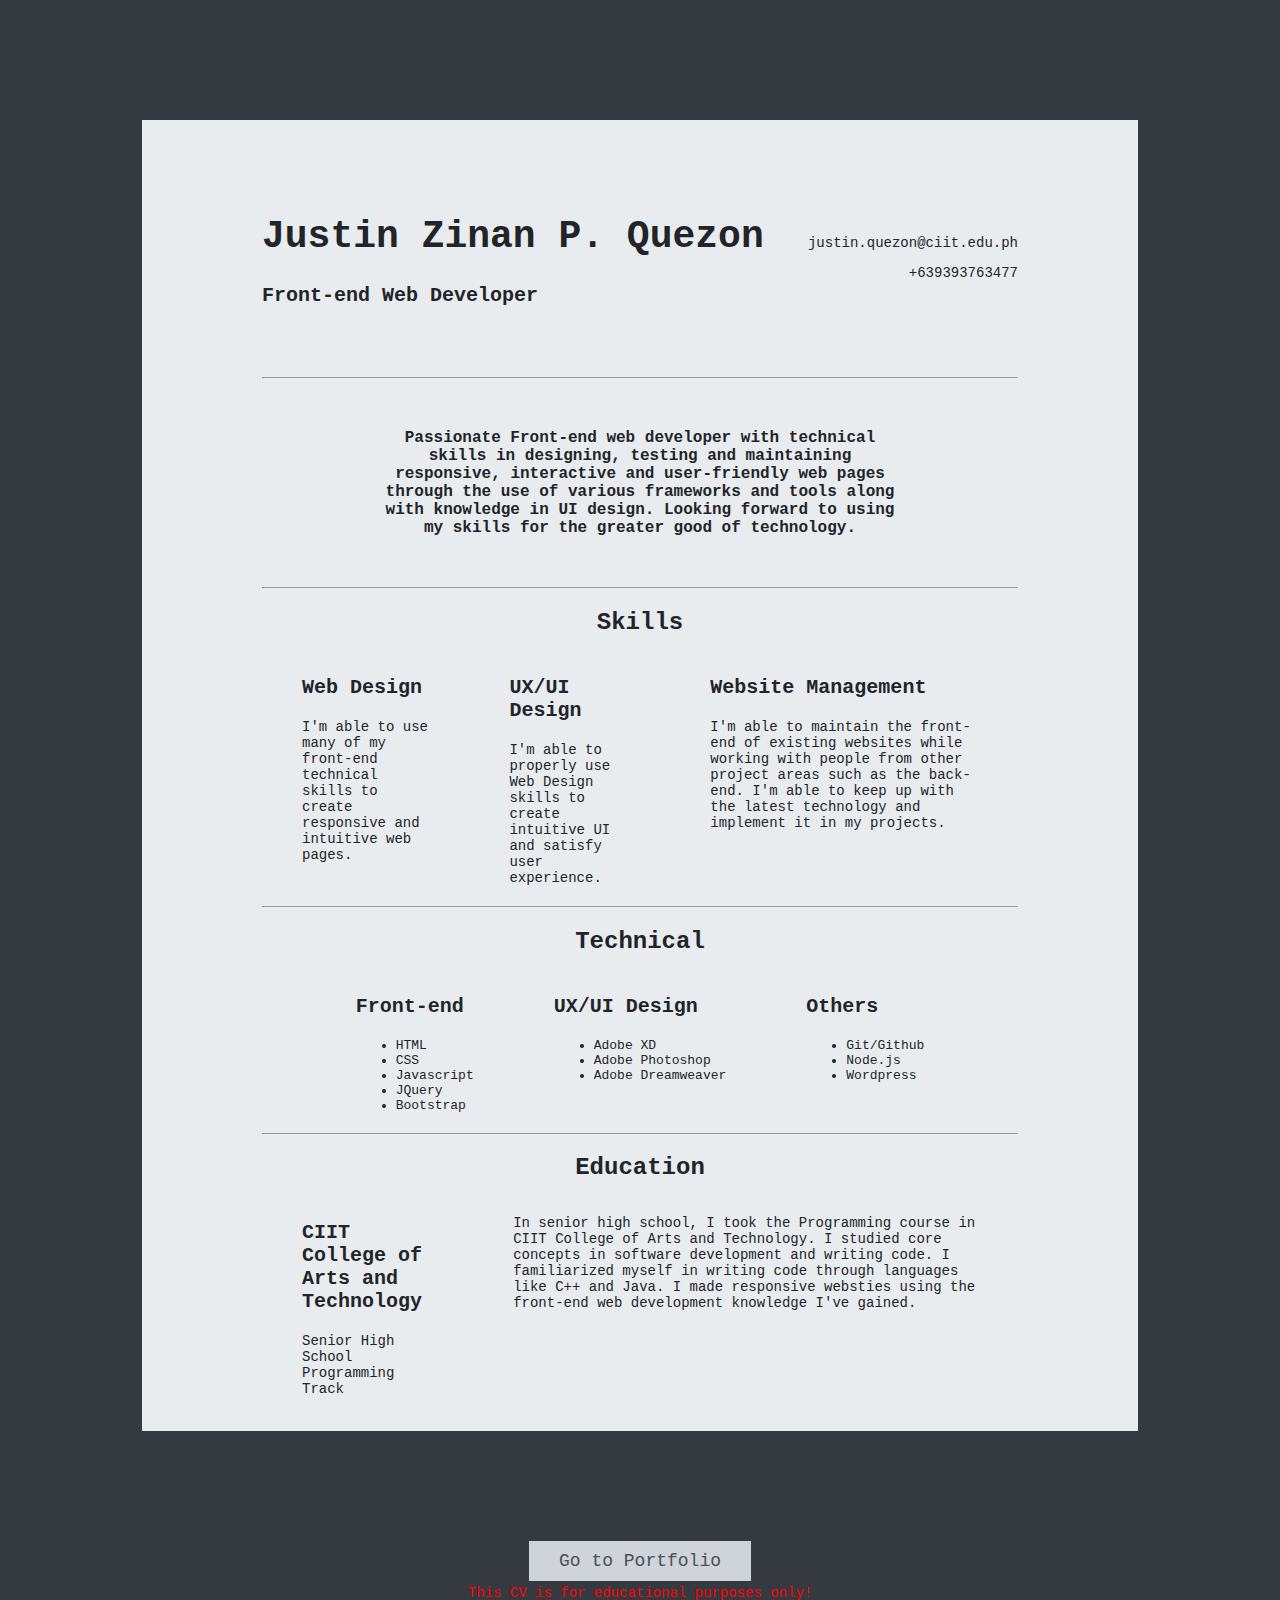
<file: index.html>
<!DOCTYPE html>
<html lang="en">

    <head>
        <meta charset="UTF-8">
        <meta http-equiv="X-UA-Compatible" content="IE=edge">
        <meta name="viewport" content="width=device-width, initial-scale=1.0">

        <link rel="stylesheet" href="style.css">
        
        <title>Justin Quezon - CV</title>
    </head>

    <body>
        
        <div id="main-container">
            <div id="main-header">
                <div class="left">
                    <h1>Justin Zinan P. Quezon</h1>
                    <h3>Front-end Web Developer</h3>
                </div>

                <div class="right">
                    <p>justin.quezon@ciit.edu.ph</p>
                    <p>+639393763477</p>
                </div>
            </div>

            <hr>

            <p id="main-description">
                Passionate Front-end web developer with technical skills in designing, testing
                and maintaining responsive, interactive and user-friendly web pages through
                the use of various frameworks and tools along with knowledge in UI design.
                Looking forward to using my skills for the greater good of technology.
            </p>

            <hr>
    
            <h2 class="sub-heading">Skills</h2>
            <div class="inline-content">
                <div>
                    <h3>Web Design</h3>
                    <p>I'm able to use many of my front-end technical skills to create responsive and intuitive web pages.</p>
                </div>

                <div>
                    <h3>UX/UI Design</h3>
                    <p>I'm able to properly use Web Design skills to create intuitive UI and satisfy user experience.</p>
                </div>

                <div>
                    <h3>Website Management</h3>
                    <p>I'm able to maintain the front-end of existing websites while working with people from other project areas such as the back-end.
                    I'm able to keep up with the latest technology and implement it in my projects.
                    </p>
                </div>
            </div>

            <hr>

            <h2 class="sub-heading">Technical</h2>
            <div class="inline-content">
                <div>
                    <h3>Front-end</h3>
                    <ul>
                        <li>HTML</li>
                        <li>CSS</li>
                        <li>Javascript</li>
                        <li>JQuery</li>
                        <li>Bootstrap</li>
                    </ul>
                </div>

                <div>
                    <h3>UX/UI Design</h3>
                    <ul>
                        <li>Adobe XD</li>
                        <li>Adobe Photoshop</li>
                        <li>Adobe Dreamweaver</li>
                    </ul>
                </div>

                <div>
                    <h3>Others</h3>
                    <ul>
                        <li>Git/Github</li>
                        <li>Node.js</li>
                        <li>Wordpress</li>
                    </ul>
                </div>
            </div>

            <hr>

            <h2 class="sub-heading">Education</h2>
            <div class="inline-content">
                <div id="special1">
                    <h3>CIIT College of Arts and Technology</h3>
                    <p>Senior High School Programming Track</p>
                </div>

                <div>
                    <p>
                        In senior high school, I took the Programming course in CIIT College of Arts and Technology.
                        I studied core concepts in software development and writing code. I familiarized myself in writing
                        code through languages like C++ and Java. I made responsive websties using the front-end web development
                        knowledge I've gained.
                    </p>
                </div>
            </div>

        </div>

        <center>
            <a id="link-portfolio" href="portfolio.html">Go to Portfolio</a>
        </center>

        <p style="text-align: center; color: red;">This CV is for educational purposes only!</p>

    </body>

</html>
</file>
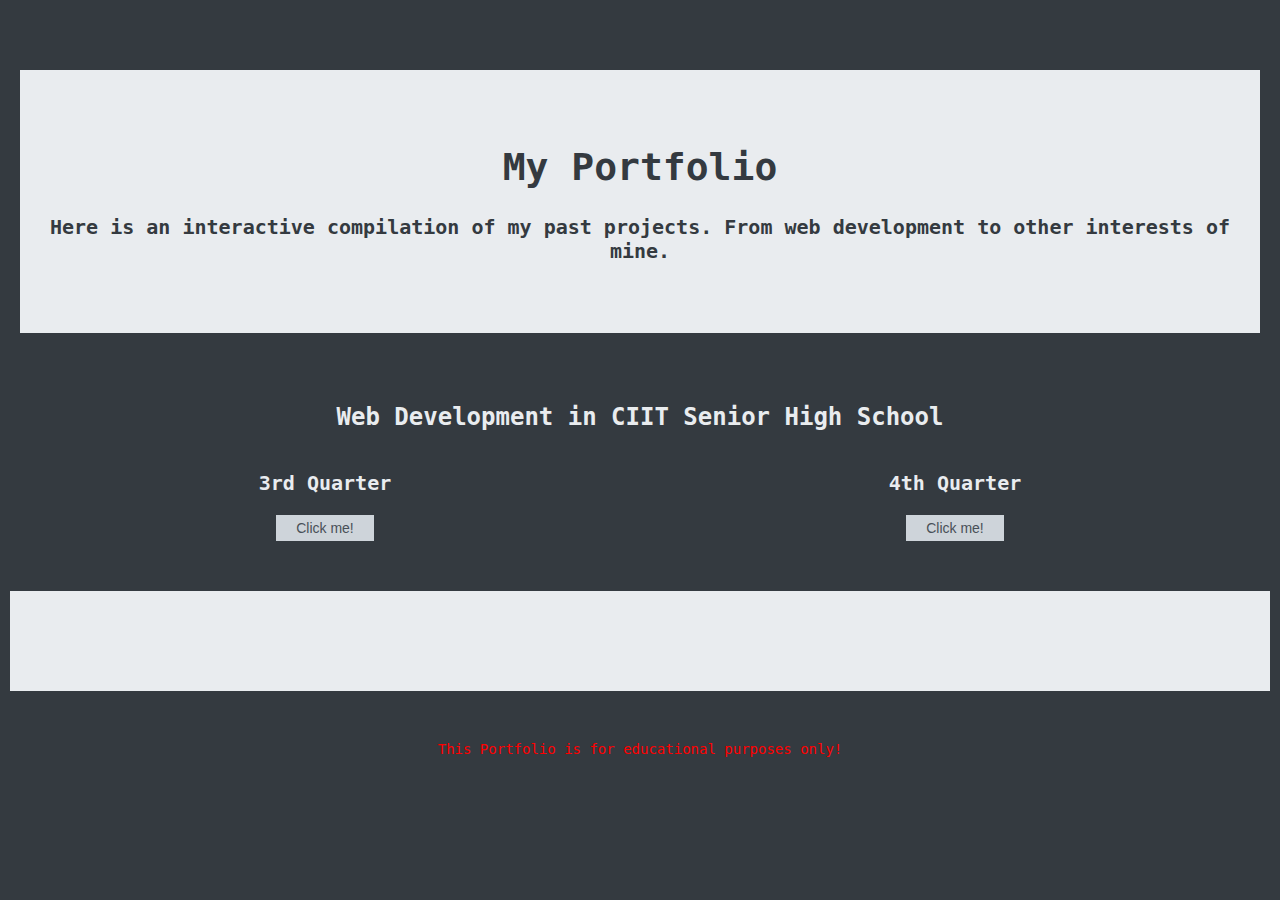
<file: portfolio.html>
<!DOCTYPE html>
<html lang="en">

    <head>
        <meta charset="UTF-8">
        <meta http-equiv="X-UA-Compatible" content="IE=edge">
        <meta name="viewport" content="width=device-width, initial-scale=1.0">

        <link rel="stylesheet" href="style2.css">

        <script type="text/javascript" src="https://ajax.googleapis.com/ajax/libs/jquery/3.1.1/jquery.min.js"></script>
        <script>
            $(document).ready(
                function() {
                    
                    $("#btn-q3").click(
                        function() {
                            $("#showcase-area").empty();

                            $("#showcase-area").append(`
                                <div class="project-block">
                                <h3>Website CV</h3>
                                <img src="image5.png">
                                <a target="_blank" href="https://drive.google.com/drive/folders/1FD2q7aAYkhFVXC3WMJeS3y_A-WzZT_qw?usp=sharing">Link to project folder</a>
                                </div>
                            `); 
                            
                            $("#showcase-area").append(`
                                <div class="project-block">
                                <h3>Website CV With Tables</h3>
                                <img src="image6.png">
                                <a target="_blank" href="https://drive.google.com/drive/folders/1syDAXY6uGfxpkR3VTRkyXu60katUmjVi?usp=sharing">Link to project folder</a>
                                </div>
                            `); 

                            $("#showcase-area").append(`
                                <div class="project-block">
                                <h3>Marvel Hero Web Page</h3>
                                <img src="image3.png">
                                <a target="_blank" href="https://drive.google.com/drive/folders/1KCFtZyFDQmBShNKZZypKPnST4hbEuVQB?usp=sharing">Link to project folder</a>
                                </div>
                            `); 
                        }
                    );

                    $("#btn-q4").click(
                        function() {
                            $("#showcase-area").empty();

                            $("#showcase-area").append(`
                                <div class="project-block">
                                <h3>Motorcycle Web Page</h3>
                                <img src="image4.png">
                                <a target="_blank" href="https://drive.google.com/drive/folders/1z019_NY87MsGxqGnDovTaCtCjEtgBFOm?usp=sharing">Link to project folder</a>
                                </div>
                            `);
                            
                            $("#showcase-area").append(`
                                <div class="project-block">
                                <h3>CIIT SHS Website</h3>
                                <img src="image2.png">
                                <a target="_blank" href="https://drive.google.com/drive/folders/1atTQ3fV1UWtDGhgd49ga0xp2H-TOrZHq?usp=sharing">Link to project folder</a>
                                </div>
                            `); 

                            $("#showcase-area").append(`
                                <div class="project-block">
                                <h3>Website CV and Portfolio</h3>
                                <img src="image7.png">
                                <a target="_blank" href="">Link to project folder</a>
                                </div>
                            `); 
                        }
                    );

                }
            );
        </script>
        
        <title>Justin Quezon - Portfolio</title>
    </head>

    <body>
        <div id="header">
            <h1 id="heading">My Portfolio</h1>
            <h3 id="main-desc">Here is an interactive compilation of my past projects. From web development to other interests of mine.</h3>

        </div>

        <h2 style="text-align: center;">Web Development in CIIT Senior High School</h2>

        <div class="timeline-display">
            <div>
                <h3>3rd Quarter</h3>
                <button id="btn-q3">Click me!</button>
            </div>

            <div>
                <h3>4th Quarter</h3>
                <button id="btn-q4">Click me!</button>
            </div>

        </div>

        <div id="showcase-area">
            
        </div>
        

        <p style="text-align: center; color: red;">This Portfolio is for educational purposes only!</p>

    </body>

</html>
</file>
<file: style.css>
body {
    margin: 10px;
    background-color: #343a40;
    font-family: monospace;
    color: #212529;
}

h1 {
    font-size: 38px;
}

h2 {
    font-size: 24px;
}

h3 {
    font-size: 20px;
}

p {
    font-size: 14px;
}

#link-portfolio {
    background-color: #ced4da;
    color: #495057;
    padding: 10px 30px;
    text-decoration: none;
    font-size: 18px;
}

#link-portfolio:hover {
    background-color: #495057;
    color: #ced4da;
}

#main-container {
     background-color: #e9ecef;
     width: 60%;
     margin: 120px auto;
     padding: 20px 120px;
}

#main-header {
    display: flex;
    flex-direction: row;
    justify-content: space-between;
    align-items: center;
    margin-top: 50px;
    margin-bottom: 50px;
}

#main-header .right {
    text-align: right;
}

#main-description {
    margin: 50px auto;
    width: 70%;
    font-size: 16px;
    text-align: center;
    font-weight: bold;
}

.sub-heading {
    text-align: center;
}

.inline-content {
    display: flex;
    flex-direction: row;
    justify-content: center;
    align-items: flex-start;
}

.inline-content div {
    margin: 0 40px;
}

#special1 {
    width: 100%;
}
</file>
<file: style2.css>
body {
    margin: 10px;
    background-color: #343a40;
    font-family: monospace;
    color: #e9ecef;
}

h1 {
    font-size: 38px;
}

h2 {
    font-size: 24px;
}

h3 {
    font-size: 20px;
}

p {
    font-size: 14px;
}

#header {
    background-color: #e9ecef;
    color: #343a40;
    margin: 70px 10px;
    padding: 50px 10px;
    text-align: center;
}

.timeline-display {
    display: flex;
    flex-direction: row;
    justify-content: space-around;
}

.timeline-display div {
    text-align: center;
}

.timeline-display div button {
    background-color: #ced4da;
    color: #495057;
    padding: 5px 20px;
    border: none;
    font-size: 14px;
}

.timeline-display div button:hover {
    background-color: #495057;
    color: #ced4da;
}

#showcase-area {
    text-align:center;
    background-color: #e9ecef;
    color: #343a40;
    margin: 50px auto;
    padding: 50px 10px;
}

.project-block {
    background-color: #dee2e6;
    margin: 40px 10px;
    padding: 20px 10px;
}

.project-block img {
    width: 30%;
    height: 30%;
}

.project-block a {
    display: block;
    text-decoration: none;
    padding-top: 20px;
    padding-bottom: 20px;
    margin: 10px auto;
    width: 20%;
    background-color: #495057;
    color: #e9ecef;
}

.project-block a:hover {
    background-color: #e9ecef;
    color: #495057;
}
</file>
